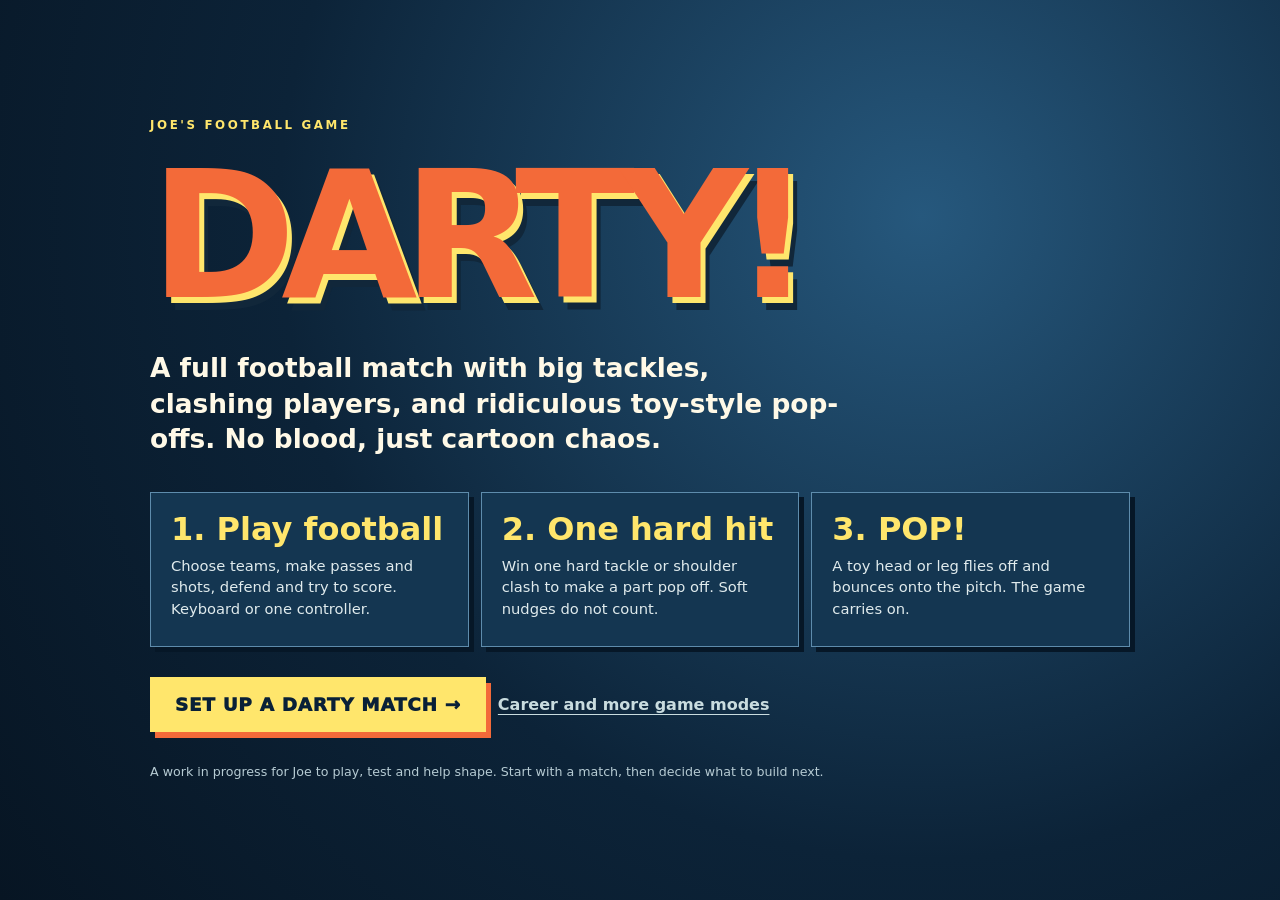
<file: darty.html>
<!doctype html>
<html lang="en">
<head>
  <meta charset="utf-8">
  <meta name="viewport" content="width=device-width, initial-scale=1">
  <meta name="theme-color" content="#14304b">
  <title>DARTY · Joe's cartoon football game</title>
  <style>
    :root{font-family:system-ui,-apple-system,BlinkMacSystemFont,"Segoe UI",sans-serif;color:#fff9e7;background:#0b2236}
    *{box-sizing:border-box}body{margin:0;min-height:100vh;background:radial-gradient(circle at 72% 24%,#26587d,#0c2338 56%,#071523)}
    main{width:min(980px,calc(100% - 36px));min-height:100vh;margin:auto;display:grid;align-content:center;gap:30px;padding:52px 0}
    .eyebrow{color:#ffe66c;font-weight:900;text-transform:uppercase;letter-spacing:.22em;font-size:.74rem}
    h1{font-size:clamp(5rem,17vw,11rem);line-height:.85;letter-spacing:-.085em;margin:0;color:#f36a39;text-shadow:5px 6px 0 #ffe66c,9px 13px 0 #11273a}
    .intro{max-width:690px;font-size:clamp(1.1rem,2.8vw,1.65rem);font-weight:700;line-height:1.35;margin:8px 0 0}
    .rules{display:grid;grid-template-columns:repeat(3,1fr);gap:12px;margin:5px 0 0}
    .rule{border:1px solid #5e8cac;background:#143651;padding:20px;min-height:155px;box-shadow:5px 5px 0 #061727}
    .rule b{display:block;font-size:2rem;line-height:1;color:#ffe66c}.rule span{display:block;margin-top:10px;font-size:.92rem;line-height:1.45;color:#e0ebed}
    .actions{display:flex;flex-wrap:wrap;gap:12px;align-items:center}
    .play{display:inline-block;background:#ffe66c;color:#092037;text-decoration:none;font-size:1.15rem;font-weight:1000;text-transform:uppercase;letter-spacing:.04em;padding:17px 25px;box-shadow:5px 6px 0 #f36a39;transition:transform .15s,box-shadow .15s}.play:hover,.play:focus-visible{transform:translate(2px,2px);box-shadow:3px 4px 0 #f36a39;outline:2px solid #fff}
    .secondary{color:#c9dcdf;font-weight:700;text-underline-offset:4px}.note{font-size:.79rem;line-height:1.55;max-width:700px;color:#b6cbd3;margin:0}
    @media(max-width:680px){.rules{grid-template-columns:1fr}.rule{min-height:0}.rule b{font-size:1.45rem}main{padding:32px 0}}
  </style>
</head>
<body>
  <main>
    <div class="eyebrow">Joe's football game</div>
    <h1>DARTY!</h1>
    <p class="intro">A full football match with big tackles, clashing players, and ridiculous toy-style pop-offs. No blood, just cartoon chaos.</p>
    <div class="rules" aria-label="How DARTY works">
      <div class="rule"><b>1. Play football</b><span>Choose teams, make passes and shots, defend and try to score. Keyboard or one controller.</span></div>
      <div class="rule"><b>2. One hard hit</b><span>Win one hard tackle or shoulder clash to make a part pop off. Soft nudges do not count.</span></div>
      <div class="rule"><b>3. POP!</b><span>A toy head or leg flies off and bounces onto the pitch. The game carries on.</span></div>
    </div>
    <div class="actions">
      <a class="play" href="quick-play/index.html?mode=single-player&amp;engine=fl-v2&amp;candidate=5&amp;release=joe-20261026-lesson-ready">Set up a DARTY match →</a>
      <a class="secondary" href="index.html">Career and more game modes</a>
    </div>
    <p class="note">A work in progress for Joe to play, test and help shape. Start with a match, then decide what to build next.</p>
  </main>
</body>
</html>
</file>
